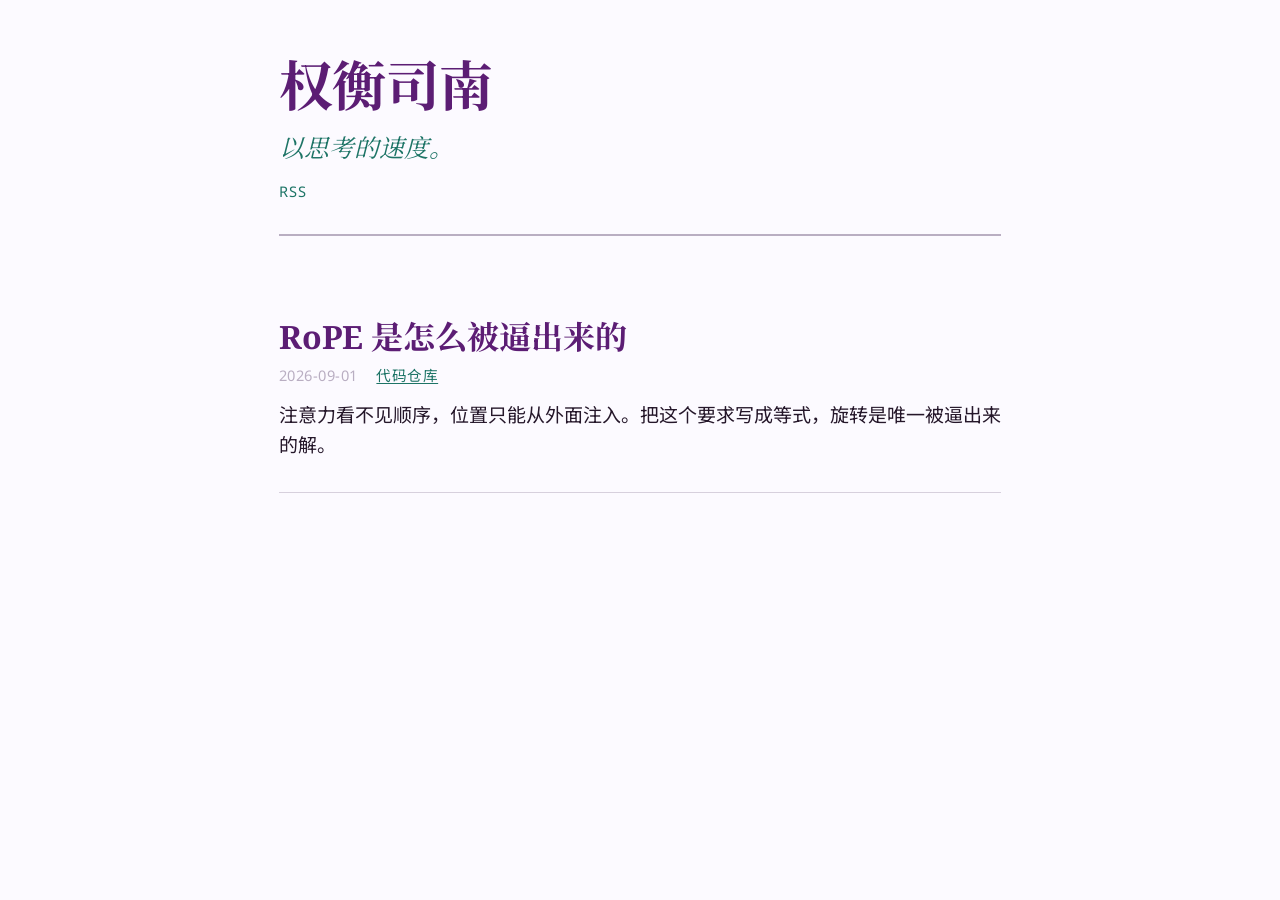
<file: index.html>
<!DOCTYPE html>
<html lang="zh-Hans">
<head>
  <meta charset="utf-8">
  <meta name="viewport" content="width=device-width, initial-scale=1.0">
  <title>权衡司南</title>
  <link rel="preconnect" href="https://fonts.googleapis.com">
  <link rel="preconnect" href="https://fonts.gstatic.com" crossorigin>
  <link href="https://fonts.googleapis.com/css2?family=Noto+Sans:wght@400;600;700&family=Noto+Sans+SC:wght@400;700&family=Noto+Serif:wght@600;700&family=Noto+Serif+SC:wght@600;700&display=swap" rel="stylesheet">
  <link rel="stylesheet" href="templates/style.css">
  <link rel="alternate" type="application/rss+xml" title="权衡司南" href="feed.xml">
</head>
<body>
  <main class="index">
    <header class="site-header">
      <h1 class="site-title">权衡司南</h1>
      <p class="site-tagline">以思考的速度。</p>
      <p class="site-sub"><a href="feed.xml">RSS</a></p>
    </header>
    <article class="entry-card">
      <a class="entry-link" href="entries/001-rope-derived/index.html">
        <h2 class="entry-title">RoPE 是怎么被逼出来的</h2>
      </a>
      <p class="entry-meta"><time>2026-09-01</time><a class="entry-repo" href="https://github.com/yyfenghuang/RoPE-first-principle">代码仓库</a></p>
      <p class="entry-desc">注意力看不见顺序，位置只能从外面注入。把这个要求写成等式，旋转是唯一被逼出来的解。</p>
    </article>
  </main>
</body>
</html>
</file>
<file: templates/style.css>
/* ===================================================================
   权衡司南 style.css
   Golden-ratio type & spacing scale, fluid across mobile/tablet/desktop.
   One stylesheet, shared across every entry and the index. Palette and
   typography follow the cookbook design tokens.
   =================================================================== */

/* --- Design tokens --- */
:root {
  --primary:    #5C1D74; /* deep purple: headings, structure, key path */
  --secondary:  #E5C300; /* yellow: accent, active marker, highlight */
  --tertiary:   #1D7466; /* teal: links, kicker, capture points */
  --text:       #25172A; /* near-black: body text */
  --bg:         #FCFAFF; /* off-white: page background */
  --muted:      #B9AEC2; /* grey-purple: meta, inactive, hairlines */

  /* Tinted backgrounds: colour mixed to 14% over bg. This is the figures'
     86%-bg rule (_mix(colour, BG, 0.86)) stated from the other side. Callout,
     code, and hover all share this weight. */
  --primary-wash:   color-mix(in srgb, var(--primary) 14%, var(--bg));
  --secondary-wash: color-mix(in srgb, var(--secondary) 14%, var(--bg));
  --code-wash:      color-mix(in srgb, var(--primary) 14%, var(--bg));
  /* Rules and hairlines come from muted (palette role: "rules, meta text"). */
  --hairline:       color-mix(in srgb, var(--muted) 55%, var(--bg));

  /* type families: Latin faces first, CJK (SC) fallback for Mandarin */
  --serif: "Noto Serif", "Noto Serif SC", Georgia, "Songti SC", serif;
  --sans:  "Noto Sans", "Noto Sans SC", system-ui, "PingFang SC", sans-serif;
  --mono:  ui-monospace, "SF Mono", "JetBrains Mono", Menlo, monospace;

  /* Golden ratio */
  --phi: 1.618;

  /* Base font size scales fluidly with viewport (16px mobile → 19px desktop).
     Everything below derives from this, so the whole page breathes at once. */
  --base: clamp(1rem, 0.9rem + 0.5vw, 1.1875rem);

  /* Type scale: each step is the previous × ratio. Ratio opens up on wider
     screens (below) so headings gain presence without overwhelming mobile. */
  --scale-ratio: 1.2;   /* phone: gentle, keeps a 4-step h1 from dominating */
  --f--1: calc(var(--base) / var(--scale-ratio));  /* captions, footnotes */
  --f-0:  var(--base);                             /* body */
  --f-1:  calc(var(--base) * var(--scale-ratio));  /* h4 */
  --f-2:  calc(var(--f-1) * var(--scale-ratio));   /* h3 */
  --f-3:  calc(var(--f-2) * var(--scale-ratio));   /* h2 */
  --f-4:  calc(var(--f-3) * var(--scale-ratio));   /* h4->h1 ladder top; lands at the desktop title ceiling */

  /* Title size, defined relative to h2 so the two can never collapse. The
     ladder gives the title four compounded steps and h2 three, so on a phone
     (one rung = 1.2x) the title sits only 1.2x above h2, which reads as the
     same size once they also share colour, weight, and serif. A lower fixed
     floor made this worse, not better. So the title is pinned to h2 (--f-3)
     directly: exactly 1.3x it, which is the same step the title already has
     over h2 on desktop. The step is then guaranteed by construction at every
     width and cannot drift; h2's own breakpoint jumps carry the title with
     them, so the ratio holds across them. Capped at the desktop ceiling
     (3.375rem ~= 54px) so wide screens are unchanged. This is the one place
     the derive-from-one-primitive rule bends, and it bends toward a primitive
     already in the system (--f-3) rather than a magic number. */
  --f-title: min(calc(var(--f-3) * 1.3), 3.375rem);

  /* Spacing scale: geometric sequence with ratio φ, anchored to base. */
  --s-3: calc(var(--base) / (var(--phi) * var(--phi) * var(--phi)));
  --s-2: calc(var(--base) / (var(--phi) * var(--phi)));
  --s-1: calc(var(--base) / var(--phi));
  --s0:  var(--base);
  --s1:  calc(var(--base) * var(--phi));
  --s2:  calc(var(--base) * var(--phi) * var(--phi));
  --s3:  calc(var(--base) * var(--phi) * var(--phi) * var(--phi));

  /* Reading measure: CJK-aware, em-based (NOT a Latin ch count). PROVISIONAL
     until tested on real Mandarin entries at phone/tablet/desktop; target
     near the top of the 30 to 40 Han-character range. Provisional; flag in the
     publish check. Desktop padding must not shrink content below this. */
  --measure: 38em;
  --line-body: var(--phi); /* prose line-height = φ, per the styling cookbook */
  --line-tight: 1.25;      /* h2 to h4: a hair looser than before so a wrapped
                              CJK section title is not cramped at the seam */
  --line-title: 1.32;      /* h1 title: the element most likely to wrap to two
                              lines on a phone, and full-height CJK glyphs (no
                              descenders) need extra leading where the lines meet */
}

@media (min-width: 48rem) { :root { --scale-ratio: 1.25; } }  /* tablet+ */
@media (min-width: 75rem) { :root { --scale-ratio: 1.3; } }   /* desktop */

/* --- Reset & base --- */
*, *::before, *::after { box-sizing: border-box; }
html { -webkit-text-size-adjust: 100%; }

body {
  margin: 0;
  background: var(--bg);
  color: var(--text);
  font-family: var(--sans);
  font-size: var(--f-0);
  line-height: var(--line-body);
  text-rendering: optimizeLegibility;
  -webkit-font-smoothing: antialiased;
}

::selection { background: var(--secondary-wash); }

/* --- Layout column ---
   The pipeline emits <main class="entry"> and <main class="index"> as the
   single reading column. Width tracks the measure plus breathing room; padding
   grows by φ-steps at each breakpoint. */
main {
  width: 100%;
  max-width: calc(var(--measure) + var(--s2) * 2);
  margin-inline: auto;
  padding-inline: var(--s1);
  padding-block: var(--s2) var(--s3);
}
/* Padding stays at s2 from tablet up: the column cap already budgets for s2, so
   content lands exactly at the measure instead of short of it. */
@media (min-width: 48rem) { main { padding-inline: var(--s2); } }

/* --- Headings --- */
h1, h2, h3, h4 {
  font-family: var(--serif);
  line-height: var(--line-tight);
  color: var(--primary);
  margin-block: var(--s2) var(--s0);
  text-wrap: balance;
}
h1 { font-size: var(--f-title); line-height: var(--line-title); margin-block-start: 0; letter-spacing: -0.01em; }
h2 {
  font-size: var(--f-3);
  padding-block-end: var(--s-2);
  border-block-end: 1px solid var(--hairline);
}
h3 { font-size: var(--f-2); }
h4 { font-size: var(--f-1); color: var(--text); }

/* --- Body flow: vertical rhythm on the φ spacing scale --- */
p, ul, ol, blockquote, pre, figure, table { margin-block: 0 var(--s1); }

/* Lede: first paragraph of an entry reads a touch larger. */
.entry > header + p { font-size: calc(var(--f-0) * 1.08); }

ul, ol { padding-inline-start: var(--s1); }
li { margin-block: var(--s-2); }
li::marker { color: var(--primary); }
ul ul, ol ol, ul ol, ol ul { margin-block-end: 0; }

strong { font-weight: 700; color: var(--text); }
em { font-style: italic; }

/* --- Links --- */
a {
  color: var(--tertiary);
  text-decoration-thickness: 1px;
  text-underline-offset: 0.15em;
}
a:hover { color: var(--primary); }
a:focus-visible {
  outline: 2px solid var(--secondary);
  outline-offset: 2px;
  border-radius: 2px;
}

/* --- Blockquote --- */
blockquote {
  padding: var(--s0) var(--s1);
  border-inline-start: 3px solid var(--secondary);
  background: var(--primary-wash);
  color: var(--text);
}
blockquote p:last-child { margin-block-end: 0; }

/* --- Figures (SVG / GIF from the pipeline) --- */
figure { margin-inline: 0; text-align: center; }
img, svg { max-width: 100%; height: auto; }
figure img, figure svg { display: block; margin-inline: auto; }
figcaption {
  font-size: var(--f--1);
  color: var(--muted);
  line-height: var(--line-body);
  margin-block-start: var(--s-1);
}

/* --- Code --- */
pre, code { font-family: var(--mono); font-size: var(--f--1); }
pre {
  padding: var(--s0);
  overflow-x: auto;
  background: var(--code-wash);
  border-radius: 4px;
  line-height: 1.55;
}
code { padding: 0.1em 0.35em; background: var(--code-wash); border-radius: 3px; }
pre code { padding: 0; background: none; }

/* --- Tables --- */
table { width: 100%; border-collapse: collapse; font-size: var(--f--1); }
th, td {
  text-align: start;
  padding: var(--s-1) var(--s0);
  border-block-end: 1px solid var(--hairline);
}
thead th {
  font-family: var(--serif);
  font-weight: 700;
  color: var(--primary);
  border-block-end: 2px solid var(--muted);
}
tbody tr:hover { background: var(--primary-wash); }
@media (max-width: 34rem) { table { display: block; overflow-x: auto; } }

/* --- Footnotes (pandoc) --- */
.footnote-ref { font-weight: 600; }
.footnotes { font-size: var(--f--1); color: var(--text); margin-block-start: var(--s2); }
.footnotes hr { border: 0; border-block-start: 1px solid var(--hairline); margin-block: var(--s1); }
.footnotes li:target { background: var(--secondary-wash); border-radius: 3px; }

/* --- Per-entry page --- */
.entry-kicker {
  display: inline-block;
  font-family: var(--sans);
  font-size: var(--f--1);
  letter-spacing: 0.14em;
  color: var(--tertiary);
  text-decoration: none;
  margin-block-end: var(--s-1);
}
.entry-kicker:hover { color: var(--primary); }
.entry-header {
  margin-block-end: var(--s2);
  padding-block-end: var(--s0);
  border-block-end: 2px solid var(--muted);
}
.entry-header .entry-title { margin-block: 0 var(--s-1); }
.entry-date { color: var(--muted); font-size: var(--f--1); letter-spacing: 0.03em; margin: 0; }
.entry-footer {
  margin-block-start: var(--s3);
  padding-block-start: var(--s1);
  border-block-start: 1px solid var(--hairline);
  font-size: var(--f--1);
}
.entry-footer a { text-decoration: none; }

/* --- Index page --- */
.site-header {
  margin-block-end: var(--s2);
  padding-block-end: var(--s1);
  border-block-end: 2px solid var(--muted);
}
.site-title { font-size: var(--f-title); margin: 0; letter-spacing: -0.01em; }
.site-tagline {
  font-family: var(--serif);
  font-style: italic;
  color: var(--tertiary);
  font-size: var(--f-1);
  margin-block: var(--s-2) var(--s-1);
}
.site-sub { font-size: var(--f--1); letter-spacing: 0.08em; margin: 0; }
.site-sub a { text-decoration: none; }

.entry-card { padding-block: var(--s1); border-block-end: 1px solid var(--hairline); }
.entry-card .entry-title {
  font-size: var(--f-2);
  margin: 0;
  color: var(--primary);
  border-block-end: none;
  padding-block-end: 0;
}
.entry-link { text-decoration: none; display: block; }
.entry-link:hover .entry-title { color: var(--tertiary); }
.entry-meta {
  display: flex;
  gap: var(--s0);
  align-items: baseline;
  font-size: var(--f--1);
  color: var(--muted);
  letter-spacing: 0.03em;
  margin-block: var(--s-2) var(--s-1);
}
.entry-desc { margin: 0; color: var(--text); }
.empty { color: var(--muted); }

/* --- MathJax: keep wide equations from breaking the layout --- */
mjx-container { max-width: 100%; overflow-x: auto; overflow-y: hidden; }
mjx-container[display="true"] { margin-block: var(--s1); }

/* --- Motion & accessibility floors --- */
@media (prefers-reduced-motion: reduce) {
  *, *::before, *::after { animation-duration: 0.01ms !important; transition-duration: 0.01ms !important; }
}
</file>
